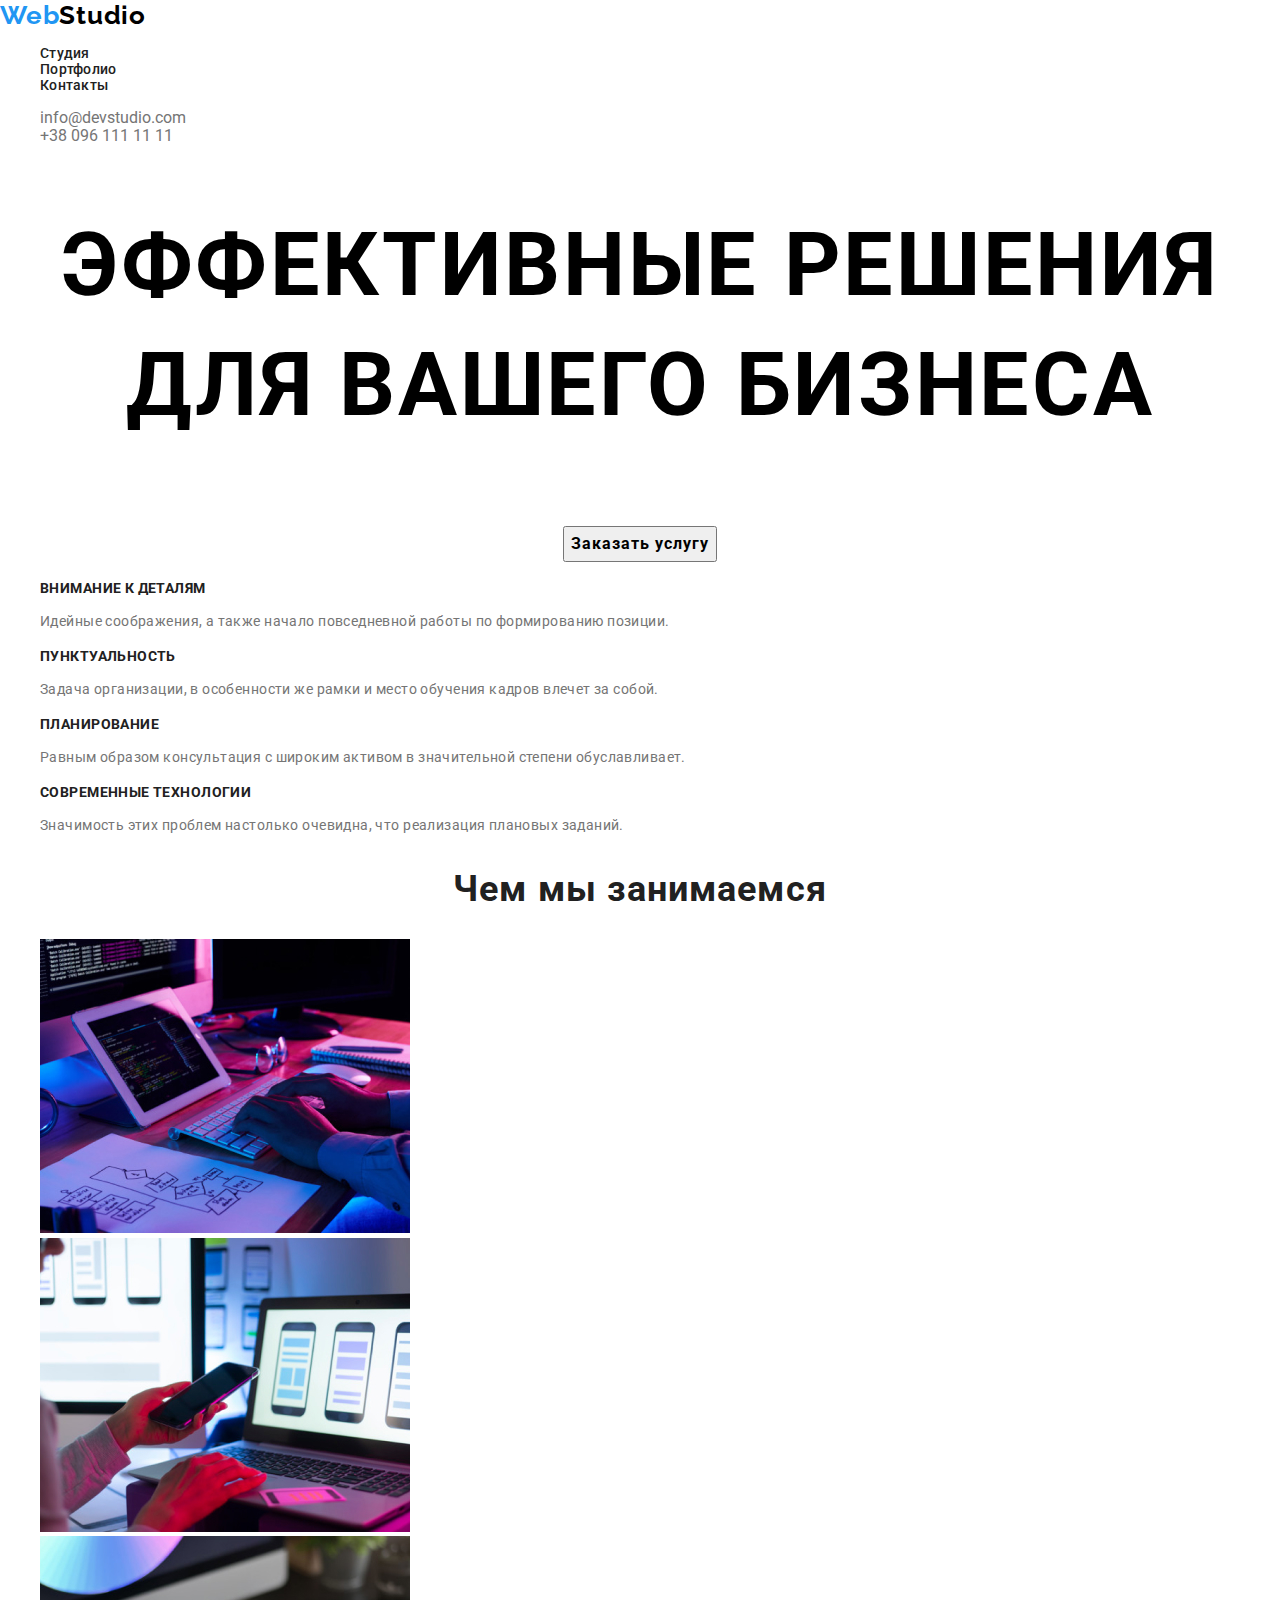
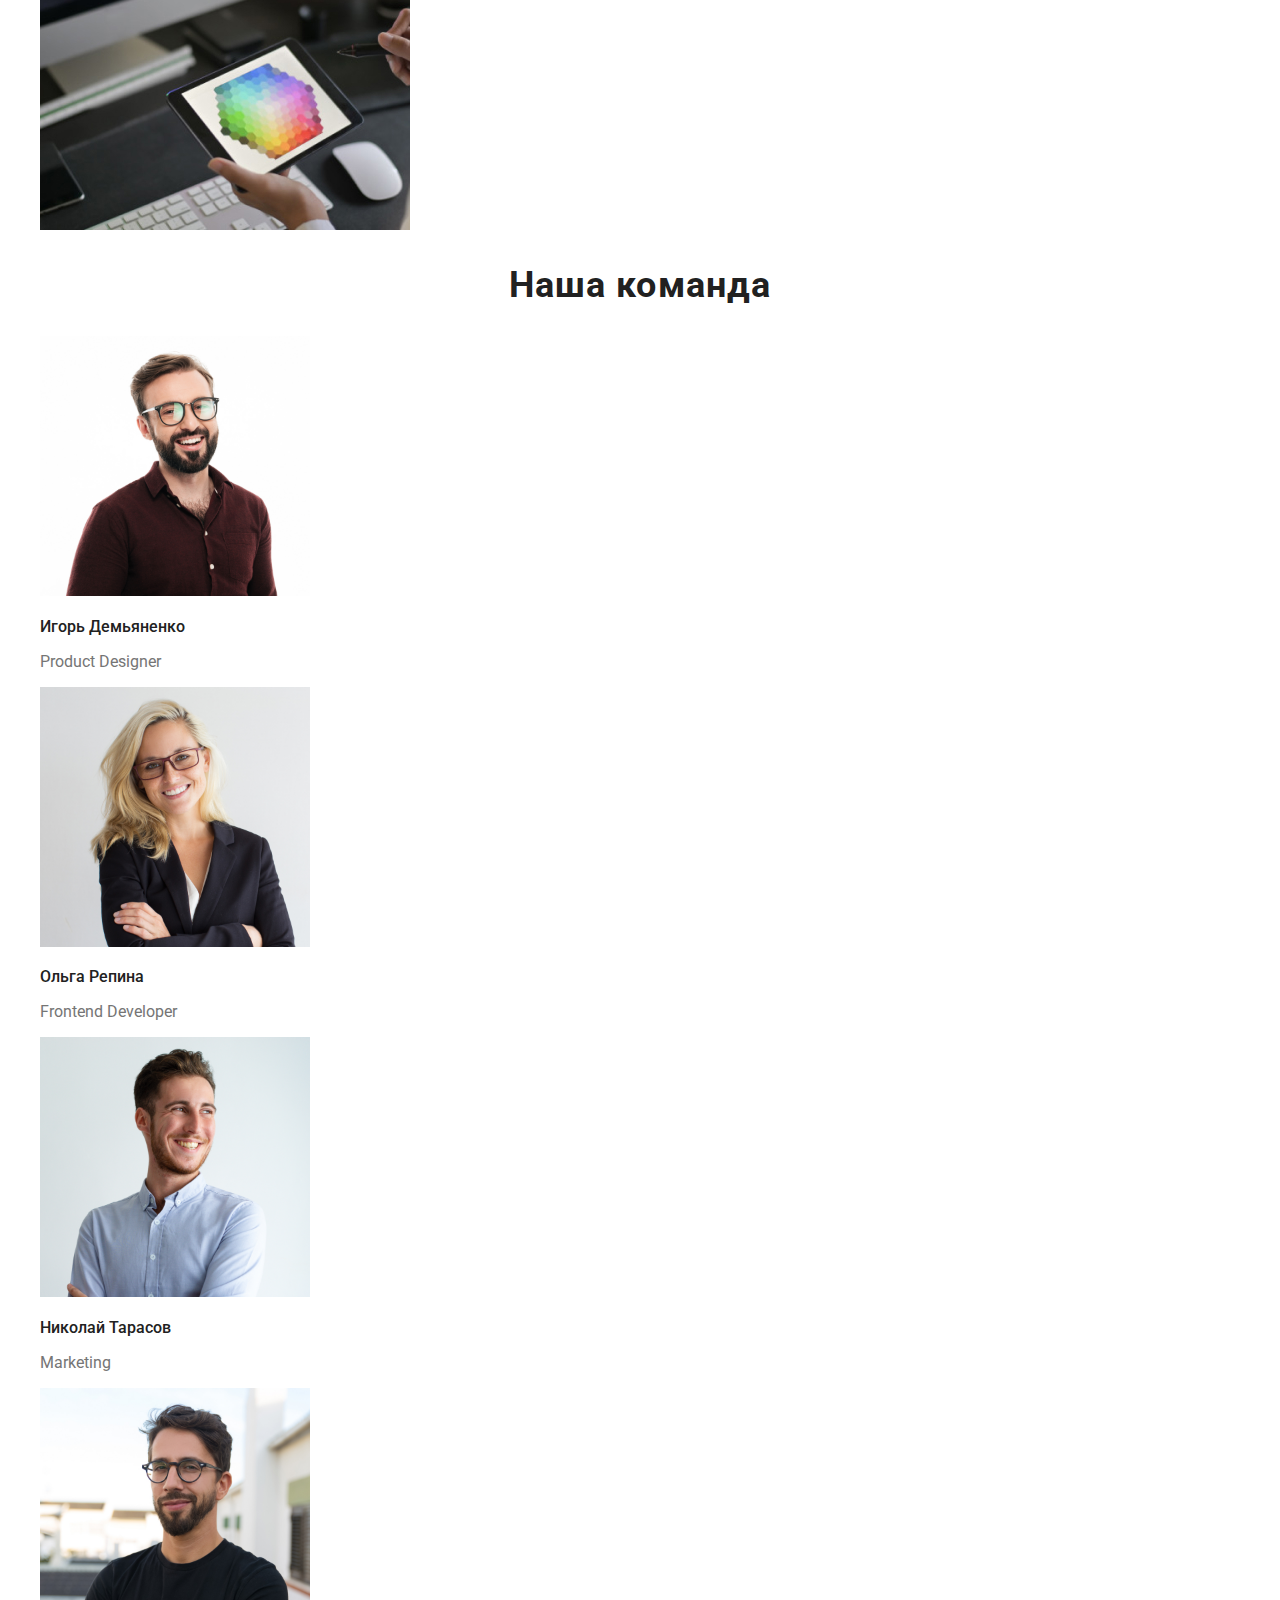
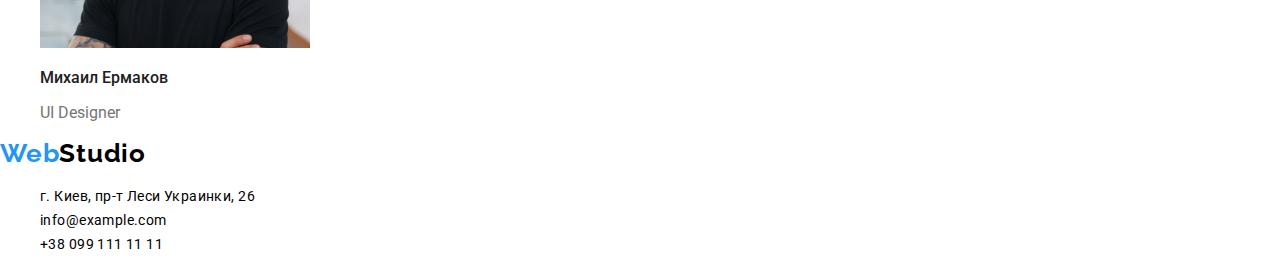
<file: index.html>
<!DOCTYPE html>
<html lang="ru">
  <head>
    <meta charset="UTF-8" />
    <meta name="viewport" content="width=device-width, initial-scale=1.0" />
    <title>Веб студия</title>
    <link
      rel="stylesheet"
      href="https://cdnjs.cloudflare.com/ajax/libs/modern-normalize/1.0.0/modern-normalize.css"
    />
    <link
      href="https://fonts.googleapis.com/css2?family=Raleway:wght@700&family=Roboto:wght@400;500;900&display=swap"
      rel="stylesheet"
    />
    <link rel="stylesheet" href="./css/styles.css" />
  </head>
  <body>
    <!--Header-->
    <header class="header">
      <nav class="navigation">
        <a
          class="logo link"
          href="index.html"
          aria-label="логотип веб студии"
          lang="en"
          ><span class="logo-web">Web</span>Studio</a
        >
        <ul class="listnav list">
          <li>
            <a class="header-link link" href="">Студия</a>
          </li>
          <li>
            <a class="header-link link" href="./portfolio.html">Портфолио</a>
          </li>
          <li>
            <a class="header-link link" href="">Контакты</a>
          </li>
        </ul>
      </nav>
      <ul class="list">
        <li>
          <a class="header-contacts link" href="mailto:info@devstudio.com"
            >info@devstudio.com</a
          >
        </li>
        <li>
          <a class="header-contacts link" href="tel:+380961111111"
            >+38 096 111 11 11</a
          >
        </li>
      </ul>
    </header>

    <!--Hero-->
    <main>
      <section class="hero-title">
        <h1>Эффективные решения<br />для вашего бизнеса</h1>
        <button class="btn" type="button">Заказать услугу</button>
      </section>
      <!--Advantages-->
      <section>
        <h2 hidden>Преимущества</h2>
        <ul class="list">
          <li>
            <h3 class="power-title">Внимание к деталям</h3>
            <p class="power-subtitle">
              Идейные соображения, а также начало повседневной работы по
              формированию позиции.
            </p>
          </li>
          <li>
            <h3 class="power-title">Пунктуальность</h3>
            <p class="power-subtitle">
              Задача организации, в особенности же рамки и место обучения кадров
              влечет за собой.
            </p>
          </li>
          <li>
            <h3 class="power-title">Планирование</h3>
            <p class="power-subtitle">
              Равным образом консультация с широким активом в значительной
              степени обуславливает.
            </p>
          </li>
          <li>
            <h3 class="power-title">Современные технологии</h3>
            <p class="power-subtitle">
              Значимость этих проблем настолько очевидна, что реализация
              плановых заданий.
            </p>
          </li>
        </ul>
      </section>
      <!--About us-->
      <section>
        <h2 class="what-we-do">Чем мы занимаемся</h2>
        <!--Our team photos-->
        <ul class="list">
          <li>
            <img
              src="./images/our-work/box1.jpg"
              alt="работник компании создает сайт"
              width="370"
              height="294"
            />
          </li>
          <li>
            <img
              src="./images/our-work/box2.jpg"
              alt="работник компании выбирает дизайн для мобильной версии"
              width="370"
              height="294"
            />
          </li>
          <li>
            <img
              src="./images/our-work/box3.jpg"
              alt="работник компании подбирает цвет в палитре"
              width="370"
              height="294"
            />
          </li>
        </ul>
      </section>
      <section>
        <!--Our team-->
        <h2 class="our-team">Наша команда</h2>
        <ul class="list">
          <li>
            <img
              src="./images/our-team/teamcard1.jpg"
              alt="фото Игоря Демьяненко"
              width="270"
              height="260"
            />
            <h3 class="name">Игорь Демьяненко</h3>
            <p class="position" lang="en">Product Designer</p>
          </li>
          <li>
            <img
              src="./images/our-team/teamcard2.jpg"
              alt="Ольги Репиной"
              width="270"
              height="260"
            />
            <h3 class="name">Ольга Репина</h3>
            <p class="position" lang="en">Frontend Developer</p>
          </li>
          <li>
            <img
              src="./images/our-team/teamcard3.jpg"
              alt="фото Николая Тарасова"
              width="270"
              height="260"
            />
            <h3 class="name">Николай Тарасов</h3>
            <p class="position" lang="en">Marketing</p>
          </li>
          <li>
            <img
              src="./images/our-team/teamcard4.jpg"
              alt="фото Михаила Ермакова"
              width="270"
              height="260"
            />
            <h3 class="name">Михаил Ермаков</h3>
            <p class="position" lang="en">UI Designer</p>
          </li>
        </ul>
      </section>
    </main>
    <!--Footer-Сontacts-->
    <footer>
      <section>
        <h2 hidden>Контакты</h2>
        <a
          class="link footer-logo"
          href="index.html"
          aria-label="логотип веб студии"
          lang="en"
          ><span class="footerlogo-web">Web</span>Studio</a
        >
        <address>
          <ul class="list">
            <li>
              <a
                class="link street"
                href="https://goo.gl/maps/fiabQLBE6Hv75SHZ6"
                target="_blank"
                ><span class="stereet">г. Киев, пр-т Леси Украинки, 26</span></a
              >
            </li>
            <li>
              <a class="footer-links link" href="mailto:info@example.com"
                >info@example.com</a
              >
            </li>
            <li>
              <a class="footer-links link" href="tel:+380991111111"
                >+38 099 111 11 11</a
              >
            </li>
          </ul>
        </address>
      </section>
    </footer>
  </body>
</html>
</file>
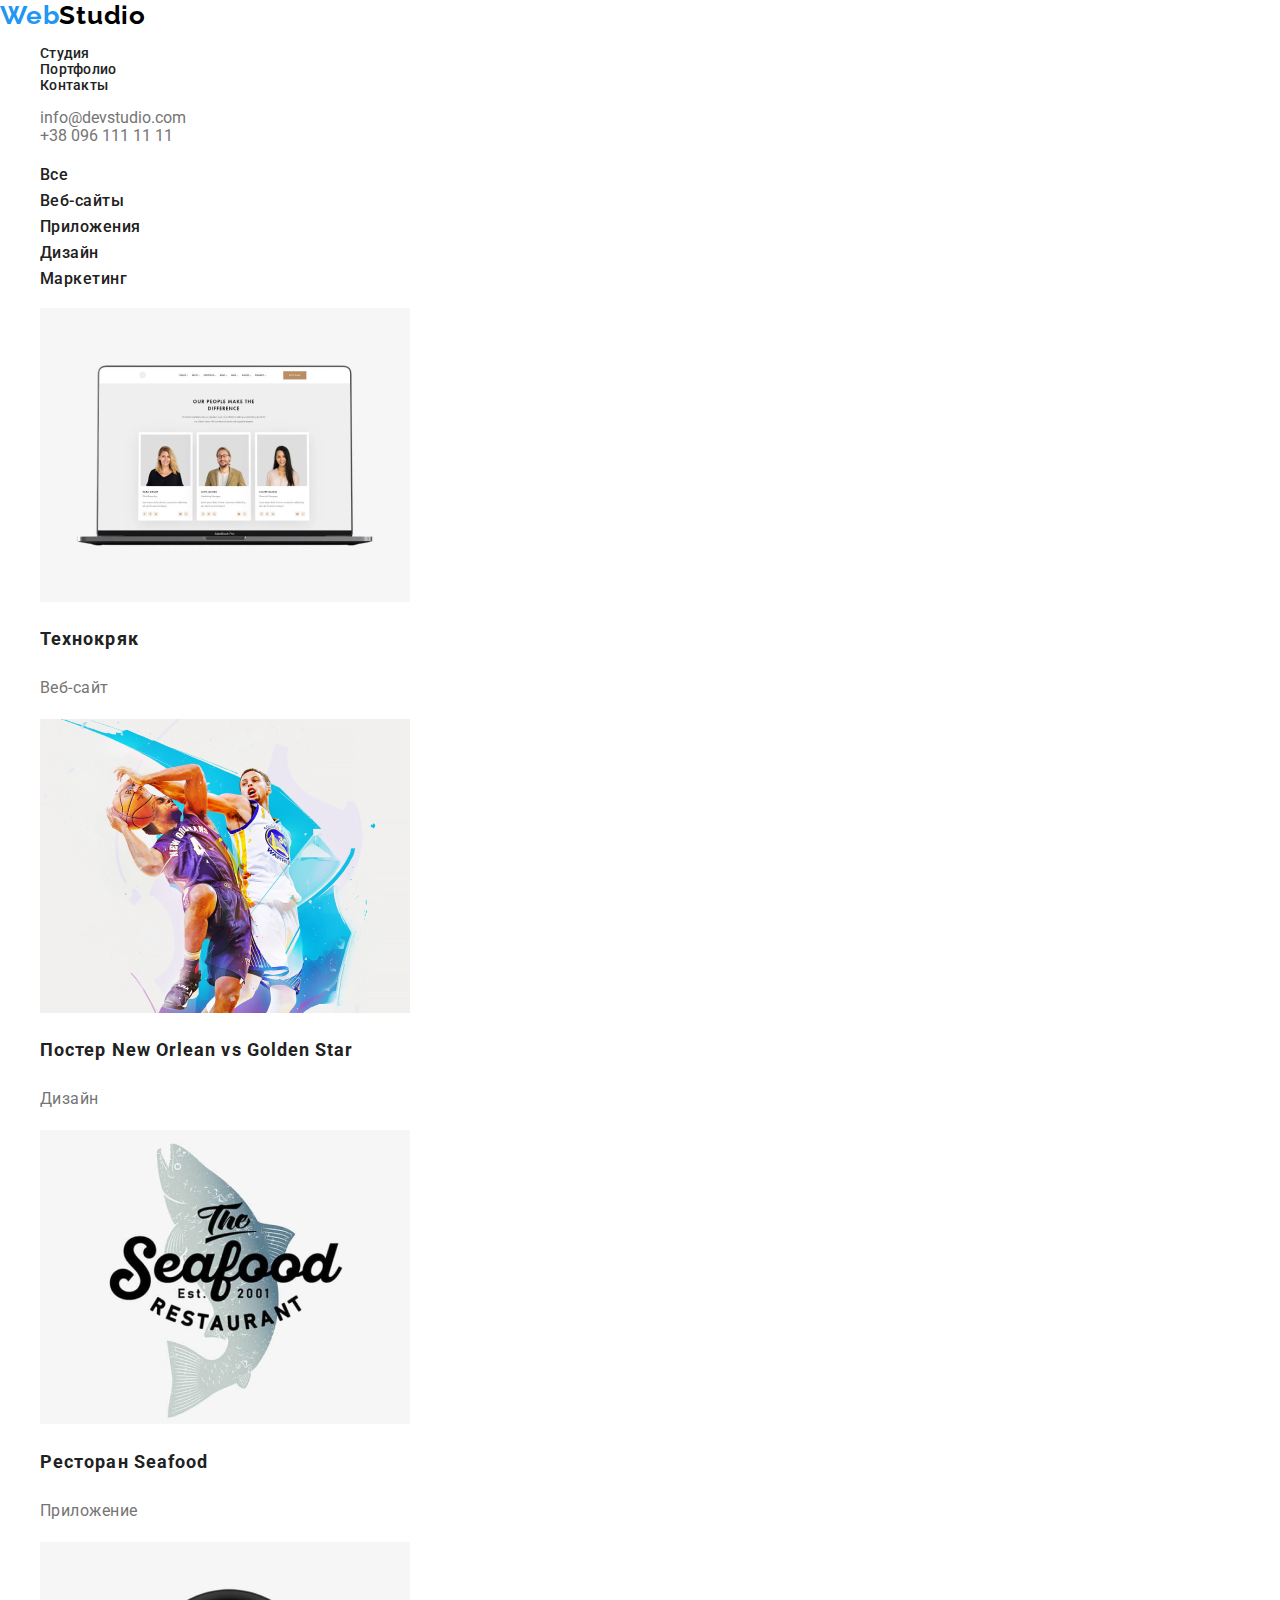
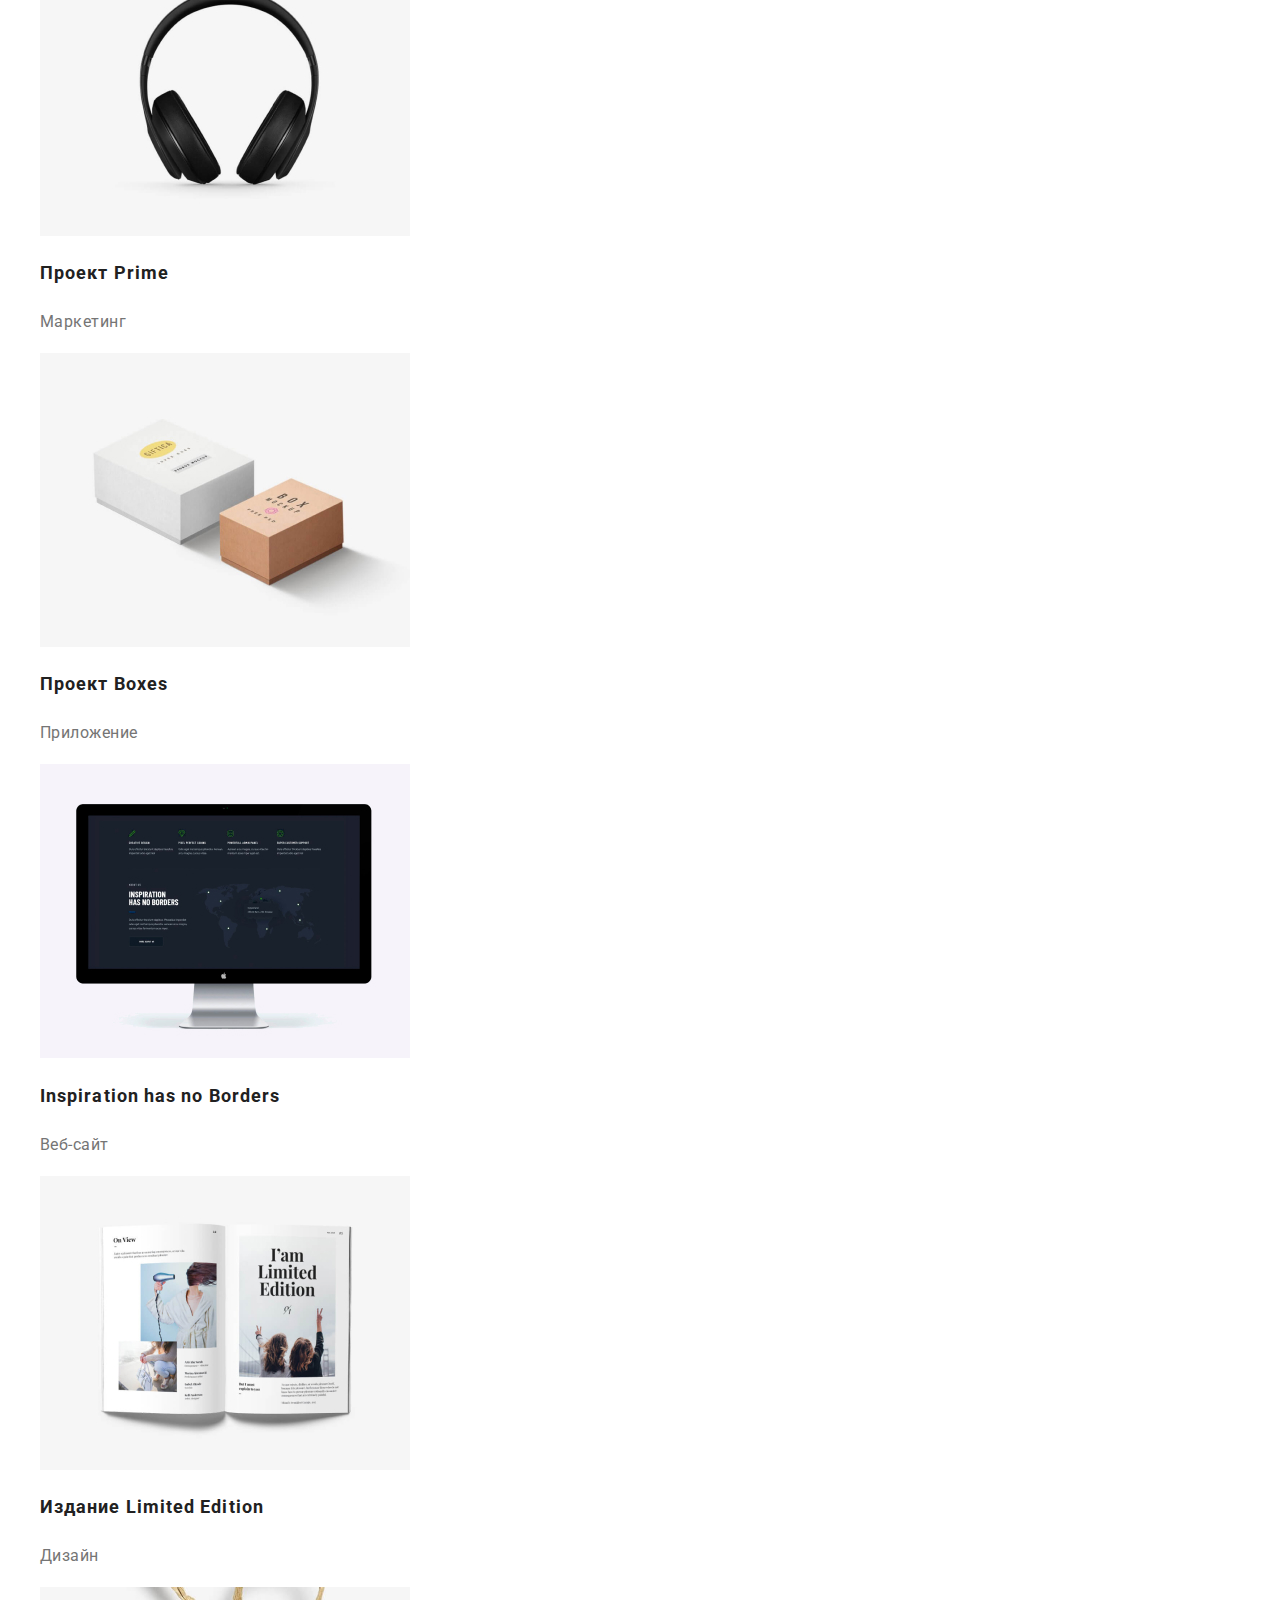
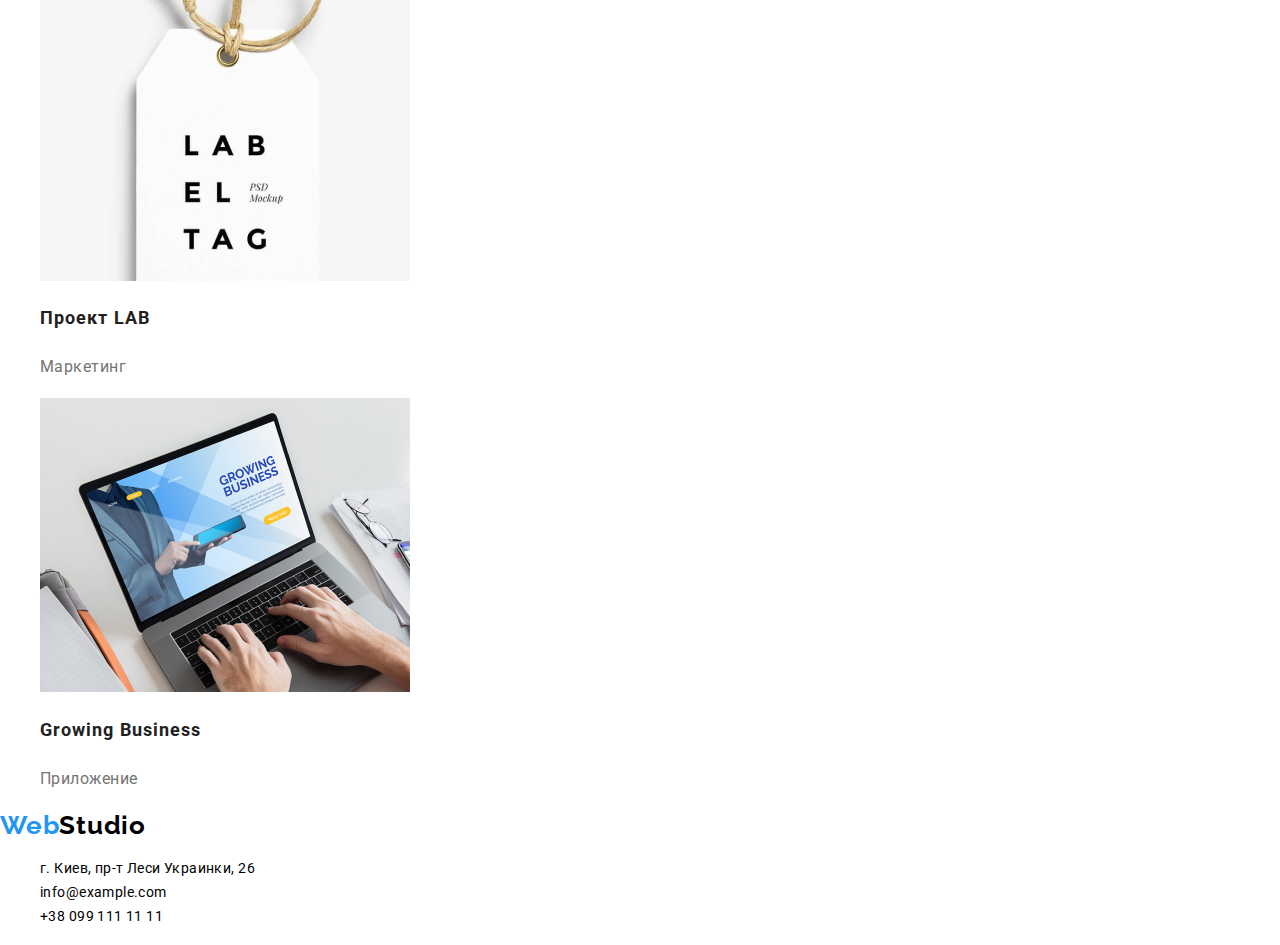
<file: portfolio.html>
<!DOCTYPE html>
<html lang="ru">
  <head>
    <meta charset="UTF-8" />
    <meta name="viewport" content="width=device-width, initial-scale=1.0" />
    <title>Портфолио веб студии</title>
    <link
      rel="stylesheet"
      href="https://cdnjs.cloudflare.com/ajax/libs/modern-normalize/1.0.0/modern-normalize.css"
    />
    <link
      href="https://fonts.googleapis.com/css2?family=Raleway:wght@700&family=Roboto:wght@400;500;900&display=swap"
      rel="stylesheet"
    />
    <link rel="stylesheet" href="./css/styles.css" />
  </head>
  <body>
    <!--Header-->
    <header class="header">
      <nav class="navigation">
        <a
          class="logo link"
          href="index.html"
          aria-label="логотип веб студии"
          lang="en"
          ><span class="logo-web">Web</span>Studio</a
        >
        <ul class="listnav list">
          <li>
            <a class="header-link link" href="">Студия</a>
          </li>
          <li>
            <a class="header-link link" href="./portfolio.html">Портфолио</a>
          </li>
          <li>
            <a class="header-link link" href="">Контакты</a>
          </li>
        </ul>
      </nav>
      <ul class="list">
        <li>
          <a class="header-contacts link" href="mailto:info@devstudio.com"
            >info@devstudio.com</a
          >
        </li>
        <li>
          <a class="header-contacts link" href="tel:+380961111111"
            >+38 096 111 11 11</a
          >
        </li>
      </ul>
    </header>

    <!--Section portfolio-->
    <main>
      <section>
        <h2 hidden>Фильтры</h2>
        <ul class="list">
          <li>
            <a class="link filter" href="">Все</a>
          </li>
          <li>
            <a class="link filter" href="">Веб-сайты</a>
          </li>
          <li>
            <a class="link filter" href="">Приложения</a>
          </li>
          <li>
            <a class="link filter" href="">Дизайн</a>
          </li>
          <li>
            <a class="link filter" href="">Маркетинг</a>
          </li>
        </ul>
      </section>
      <section>
        <h1 hidden>Примеры работ</h1>
        <ul class="list">
          <li>
            <a class="link" href="">
              <img
                src="./images/portfolio-page/portfolio-techno.jpg"
                alt="Cтраница веб сайта на ноутбуке"
                width="370"
                height="294"
              />
              <h2 class="project-name">Технокряк</h2>
              <p class="project-type">Веб-сайт</p>
            </a>
          </li>
          <li>
            <a class="link" href="">
              <img
                src="./images/portfolio-page/portfolio-neworlean.jpg"
                alt="Два баскетболиста борятся за мяч"
                width="370"
                height="294"
              />
              <h2 class="project-name">Постер New Orlean vs Golden Star</h2>
              <p class="project-type">Дизайн</p>
            </a>
          </li>
          <li>
            <a class="link" href="">
              <img
                src="./images/portfolio-page/portfolio-seafood.jpg"
                alt="Рыба- логотип ресторана"
                width="370"
                height="294"
              />
              <h2 class="project-name">Ресторан Seafood</h2>
              <p class="project-type">Приложение</p>
            </a>
          </li>
          <li>
            <a class="link" href="">
              <img
                src="./images/portfolio-page/portfolio-prime-headphones.jpg"
                alt="Наушники"
                width="370"
                height="294"
              />
              <h2 class="project-name">Проект Prime</h2>
              <p class="project-type">Маркетинг</p>
            </a>
          </li>
          <li>
            <a class="link" href="">
              <img
                src="./images/portfolio-page/portfolio-boxes.jpg"
                alt="Две коробки"
                width="370"
                height="294"
              />
              <h2 class="project-name">Проект Boxes</h2>
              <p class="project-type">Приложение</p>
            </a>
          </li>
          <li>
            <a class="link" href="">
              <img
                src="./images/portfolio-page/portfolio-nobords.jpg"
                alt="Монитор компьютера"
                width="370"
                height="294"
              />
              <h2 class="project-name" lang="en">Inspiration has no Borders</h2>
              <p class="project-type">Веб-сайт</p>
            </a>
          </li>
          <li>
            <a class="link" href="">
              <img
                src="./images/portfolio-page/portfolio-magazine.jpg"
                alt="Раскрытый журнал"
                width="370"
                height="294"
              />
              <h2 class="project-name">Издание Limited Edition</h2>
              <p class="project-type">Дизайн</p>
            </a>
          </li>
          <li>
            <a class="link" href="">
              <img
                src="./images/portfolio-page/portfolio-lab.jpg"
                alt="Бирка от одежды"
                width="370"
                height="294"
              />
              <h2 class="project-name">Проект LAB</h2>
              <p class="project-type">Маркетинг</p>
            </a>
          </li>
          <li>
            <a class="link" href="">
              <img
                src="./images/portfolio-page/portfolio-growing-business.jpg"
                alt="Человек работает за ноутбуком"
                width="370"
                height="294"
              />
              <h2 class="project-name" lang="en">Growing Business</h2>
              <p class="project-type">Приложение</p>
            </a>
          </li>
        </ul>
      </section>
    </main>

    <!--Footer-Сontacts-->
    <footer>
      <section>
        <h2 hidden>Контакты</h2>
        <a
          class="link footer-logo"
          href="index.html"
          aria-label="логотип веб студии"
          lang="en"
          ><span class="footerlogo-web">Web</span>Studio</a
        >
        <address>
          <ul class="list">
            <li>
              <a
                class="link footer-links"
                href="https://goo.gl/maps/fiabQLBE6Hv75SHZ6"
                target="_blank"
                ><span class="stereet">г. Киев, пр-т Леси Украинки, 26</span></a
              >
            </li>
            <li>
              <a class="link footer-links" href="mailto:info@example.com"
                >info@example.com</a
              >
            </li>
            <li>
              <a class="link footer-links" href="tel:+380991111111"
                >+38 099 111 11 11</a
              >
            </li>
          </ul>
        </address>
      </section>
    </footer>
  </body>
</html>
</file>
<file: css/styles.css>
:root {
  --main-text-color:#212121;
}

body {
  font-family: "Roboto", sans-serif;
  font-style: normal;
}
/*  ============ HEADER  ============ */
.link {
  text-decoration: none;
}
.list {
  list-style: none;
  font-style: normal;
}
.header-link {
font-weight: 500;
font-size: 14px;
line-height: 1.143;
letter-spacing: 0.02em;
color: var(--main-text-color);
}
.logo {
  font-family: Raleway;
  font-weight: 700;
  font-size: 26px;
  line-height: 1.192;
  letter-spacing: 0.03em;
  color: #000000;
}
.logo-web {
  color: #2196f3;
}
.listnav {
  font-weight: 500;
  font-size: 14px;
  line-height: 1.142;
  letter-spacing: 0.02em;
}
.header-link:hover,
.header-link:focus {
  color: #2196F3;
}
.header-contacts {
  color: #757575;
}
.header-contacts:hover,
.header-contacts:focus,
.header-contacts:active {
  color: #2196f3;
}
/*  ============ END HEADER  ============ */
/*  ============ HERO  ============ */
.hero-title {
font-weight: 900;
font-size: 44px;
line-height: 1.364;
text-align: center;
letter-spacing: 0.06em;
text-transform: uppercase;
}
.btn{
font-weight: 700;
font-size: 16px;
line-height: 1.875;
letter-spacing: 0.06em;
color: black;
/* сделать color: #FFFFFF; когда будет фон*/
}

/*  ============ END HERO  ============ */

/*  ============ Advantages "Power"============ */
.power-title{
font-weight: 700;
font-size: 14px;
line-height: 1.143;
letter-spacing: 0.03em;
text-transform: uppercase;
color: var(--main-text-color);
}
.power-subtitle{
font-weight: 400;
font-size: 14px;
line-height: 1.714;
letter-spacing: 0.03em;
color: #757575;
}
/*  ============ End Advantages "Power" ============ */

/*  ============ About us ============ */
.what-we-do{
font-weight: 700;
font-size: 36px;
line-height: 1.167;
text-align: center;
letter-spacing: 0.03em;
color: var(--main-text-color);
}
/*  ============ End About us ============ */

/*  ============ Our team ============ */
.our-team{
font-weight: 700;
font-size: 36px;
line-height: 1.167;
text-align: center;
letter-spacing: 0.03em;
color: var(--main-text-color); 
}
.name{
font-weight: 500;
font-size: 16px;
line-height: 1.188;
*/text-align: center; возможно,потом пригодится*/
letter-spacing: 0.03em;
color: #212121;
}
.position{
font-weight: 400;
font-size: 16px;
line-height: 1.188;
*/text-align: center;*/
letter-spacing: 0.03em;
color: #757575;
}
/*  ============ End Our team ============ */


/*  ============ FOOTER CONTACTS  ============ */

.footer-logo {
  font-family: Raleway;
  font-weight: 700;
  font-size: 26px;
  line-height: 1.192;
  letter-spacing: 0.03em;
  color: #000000;/*сделать потом color: #FFFFFF; когда будет фон*/
}

.footerlogo-web {
  color: #2196F3;
}
.footer-links {
  font-weight: 400;
  font-size: 14px;
  line-height: 1.714;
  letter-spacing: 0.03em;
  color: #000000;
} /* Применить при фоне rgba(255, 255, 255, 0.6);*/
.street {
  font-weight: 400;
  font-size: 14px;
  line-height: 1.714;
  letter-spacing: 0.03em;
  color: black;
  /*сделать белый когда будет фон */
}

  /*  ============ END FOOTER CONTACTS  ============ */

/*  ============ main content portfolio page  ============ */
  .filter {
  font-weight: 500;
  font-size: 16px;
  line-height: 1.625;
  text-align: center;
  letter-spacing: 0.03em;
  color: var(--main-text-color);
}
.filter:hover,
.filter:focus,
.filter:active {
  color: #ffffff;
}
.project-name {
  font-weight: 700;
  font-size: 18px;
  line-height: 2;
  letter-spacing: 0.06em;
  color: var(--main-text-color);
}
.project-type {
font-weight: 400;
font-size: 16px;
line-height: 1.875;
letter-spacing: 0.03em;
color: #757575;

/*  ============end  main content portfolio page  ============ */
</file>
